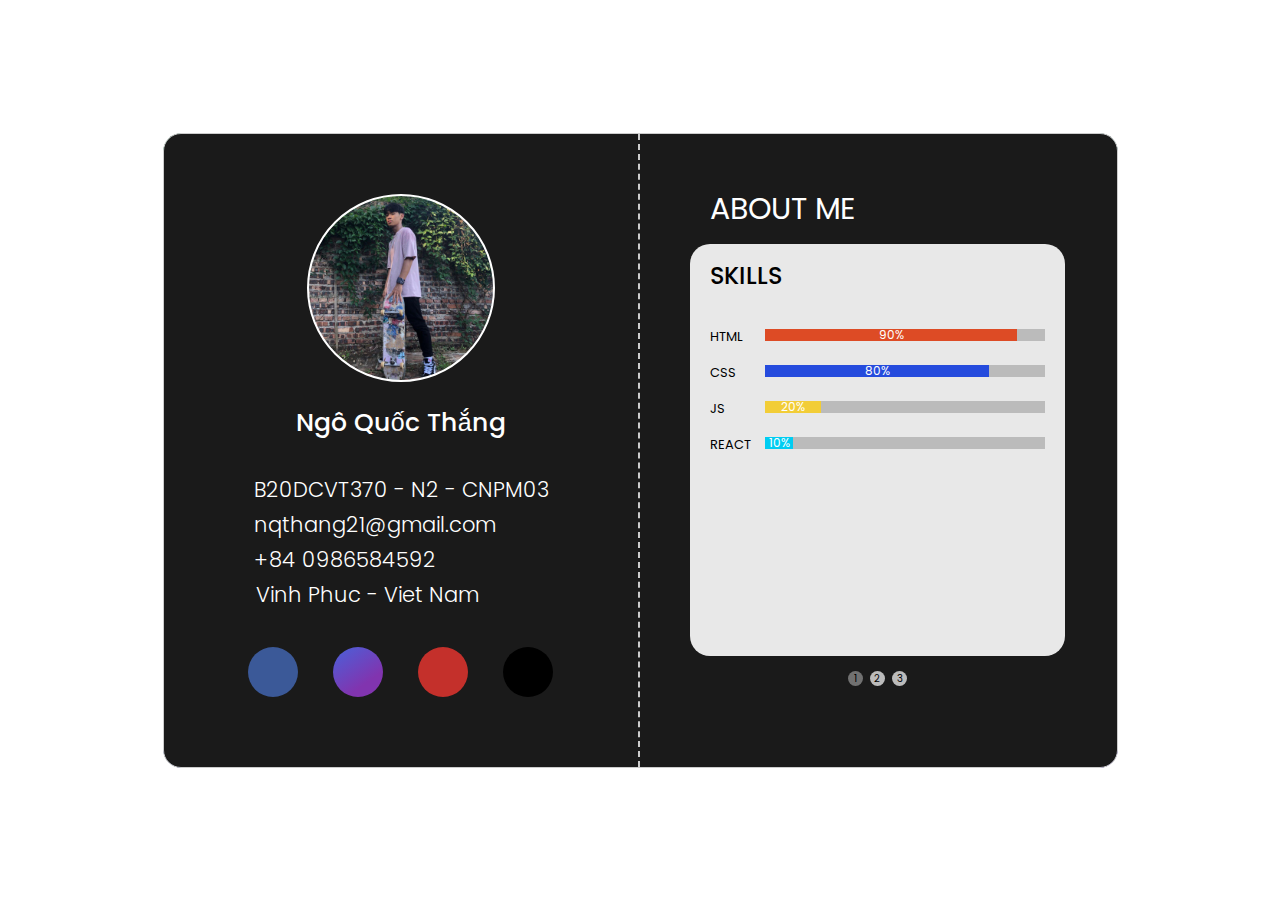
<file: NgoQuocThang/index.html>
<!DOCTYPE html>
<html lang="en">
<head>
    <meta charset="UTF-8">
    <meta http-equiv="X-UA-Compatible" content="IE=edge">
    <meta name="viewport" content="width=device-width, initial-scale=1.0">
    <link rel="stylesheet" href="https://cdnjs.cloudflare.com/ajax/libs/font-awesome/6.2.1/css/all.min.css" integrity="sha512-MV7K8+y+gLIBoVD59lQIYicR65iaqukzvf/nwasF0nqhPay5w/9lJmVM2hMDcnK1OnMGCdVK+iQrJ7lzPJQd1w==" crossorigin="anonymous" referrerpolicy="no-referrer" />
    <link rel="stylesheet" href="./assets/css/style.css">
    <title>Ngô Quốc Thắng - B20DCVT370</title>
</head>
<body>
    <div class="card">
        <div class="card-outside">
            <div class="card-wrapper">
                <div class="card-info">
                    <div class="card-avatar" style="background-image: url(./assets/img/avatar.jpg); ;"></div>
                    <div class="card-name">
                        Ngô Quốc Thắng
                    </div>
                </div>
                <ul class="card-contact__list">
                    <li class="card-contact__item">
                        <i class="card-contact__icon fa-solid fa-user"></i>
                        <span class="card-contact__info">B20DCVT370 - N2 - CNPM03</span>
                    </li>
                    <li class="card-contact__item">
                        <i class="card-contact__icon fa-solid fa-envelope"></i>
                        <span class="card-contact__info">nqthang21@gmail.com</span>
                    </li>
                    <li class="card-contact__item">
                        <i class="card-contact__icon fa-solid fa-phone"></i>
                        <span class="card-contact__info">+84 0986584592</span>
                    </li>
                    <li class="card-contact__item">
                        <i class="card-contact__icon fa-solid fa-location-dot mg-2px"></i>
                        <span class="card-contact__info">Vinh Phuc - Viet Nam</span>
                    </li>
                </ul>
                <ul class="card-contact__social-list">
                    <li class="card-contact__social-item">
                        <a href="https://www.facebook.com/profile.php?id=100050746072944" class="card-contact__social-link card-contact__social--facebook" target="_blank">
                            <i class="card-contact__social-icon fa-brands fa-facebook"></i>
                        </a>
                    </li>
                    <li class="card-contact__social-item">
                        <a href="https://www.instagram.com/_nqthang21_/" class="card-contact__social-link card-contact__social--insta" target="_blank">
                            <i class="card-contact__social-icon fa-brands fa-instagram"></i>
                        </a>
                    </li>
                    <li class="card-contact__social-item">
                        <a href="https://www.youtube.com/channel/UC26hiVnRTCIsfveSZ3BCEJg" class="card-contact__social-link card-contact__social--youtube" target="_blank">
                            <i class="card-contact__social-icon fa-brands fa-youtube"></i>
                        </a>
                    </li>
                    <li class="card-contact__social-item">
                        <a href="https://github.com/WinZCode" class="card-contact__social-link card-contact__social--github"
                        target="_blank">
                            <i class="card-contact__social-icon fa-brands fa-github"></i>
                        </a>
                    </li>
                </ul>
            </div>
            <div class="info-wrapper">
                <div class="info__header">
                    <p class="info__header-label">ABOUT ME</p>
                </div>
                <div class="info__body">
                    <div class="info__slide">
                        <span class="info__slide-title">SKILLS</span>
                        <div class="info__slide-body">
                            <ul class="info__slide-list">
                                <li class="info__slide-item">
                                    <span class="info__slide-item-name">HTML</span>
                                    <div class="info__slide-item-skill ">
                                        <div class="info__slide-item-percent info__slide-item--html">90%</div>
                                    </div>
                                </li>
                                <li class="info__slide-item">
                                    <span class="info__slide-item-name">CSS</span>
                                    <div class="info__slide-item-skill ">
                                        <div class="info__slide-item-percent info__slide-item--css">80%</div>
                                    </div>
                                </li>
                                <li class="info__slide-item ">
                                    <span class="info__slide-item-name ">JS</span>
                                    <div class="info__slide-item-skill ">
                                        <div class="info__slide-item-percent info__slide-item--js">20%</div>
                                    </div>
                                </li>
                                <li class="info__slide-item ">
                                    <span class="info__slide-item-name ">REACT</span>
                                    <div class="info__slide-item-skill ">
                                        <div class="info__slide-item-percent info__slide-item--react">10%</div>
                                    </div>
                                </li>
                            </ul>
                        </div>
                    </div>
                    <div class="info__slide">
                        <span class="info__slide-title">HOBBIES</span>
                        <div class="info__slide-body">
                            <span class="info__slide-hobby-item--desc">When all the homeworks are done, I have a lot of things to do in my free time but here are the things that I like the most:</span>
                            <ul class="info__slide-hobby-list">
                                <li class="info__slide-hobby-item">
                                    Read book
                                    <i class="fa-solid fa-book"></i>
                                </li>
                                <li class="info__slide-hobby-item">
                                    Code
                                    <i class="fa-solid fa-code"></i>
                                </li>
                                <li class="info__slide-hobby-item">
                                    Watch Movie
                                    <i class="fa-solid fa-film"></i>
                                </li>
                                <li class="info__slide-hobby-item">
                                    Listen to music
                                    <i class="fa-solid fa-music"></i>
                                </li>
                                <li class="info__slide-hobby-item">
                                    Play Videogames
                                    <i class="fa-solid fa-gamepad"></i>
                                </li>
                                <li class="info__slide-hobby-item">
                                    Cooking
                                    <i class="fa-solid fa-kitchen-set"></i>
                                </li>
                            </ul>
                            <span class="info__slide-hobby-item--desc">Especially experience and learn new things.</span>
                        </div>
                    </div>
                    <div class="info__slide">
                        <span class="info__slide-title">DREAMS</span>
                        <div class="info__slide-body">
                            <span class="info__slide-hobby-item--desc">I also chase a lot of dreams <br> (especially when I sleep)</span>
                            <p class="info__slide-hobby-item--desc info__slide-hobby-item--desc-bottom">In the far future, my dream is that one day I will become a senior web deverloper, earn money and enjoy life.</p>
                        </div>
                    </div>
                </div>
                <div class="info__pagination">
                    <div style="text-align:center">
                        <span class="info__pagination--dot" onclick="currentSlide(1)">1</span>
                        <span class="info__pagination--dot" onclick="currentSlide(2)">2</span>
                        <span class="info__pagination--dot" onclick="currentSlide(3)">3</span>
                    </div>
                </div>
            </div>
        </div>
    </div>

    <script src="./assets/js/app.js">
    </script>
</body>
</html>
</file>
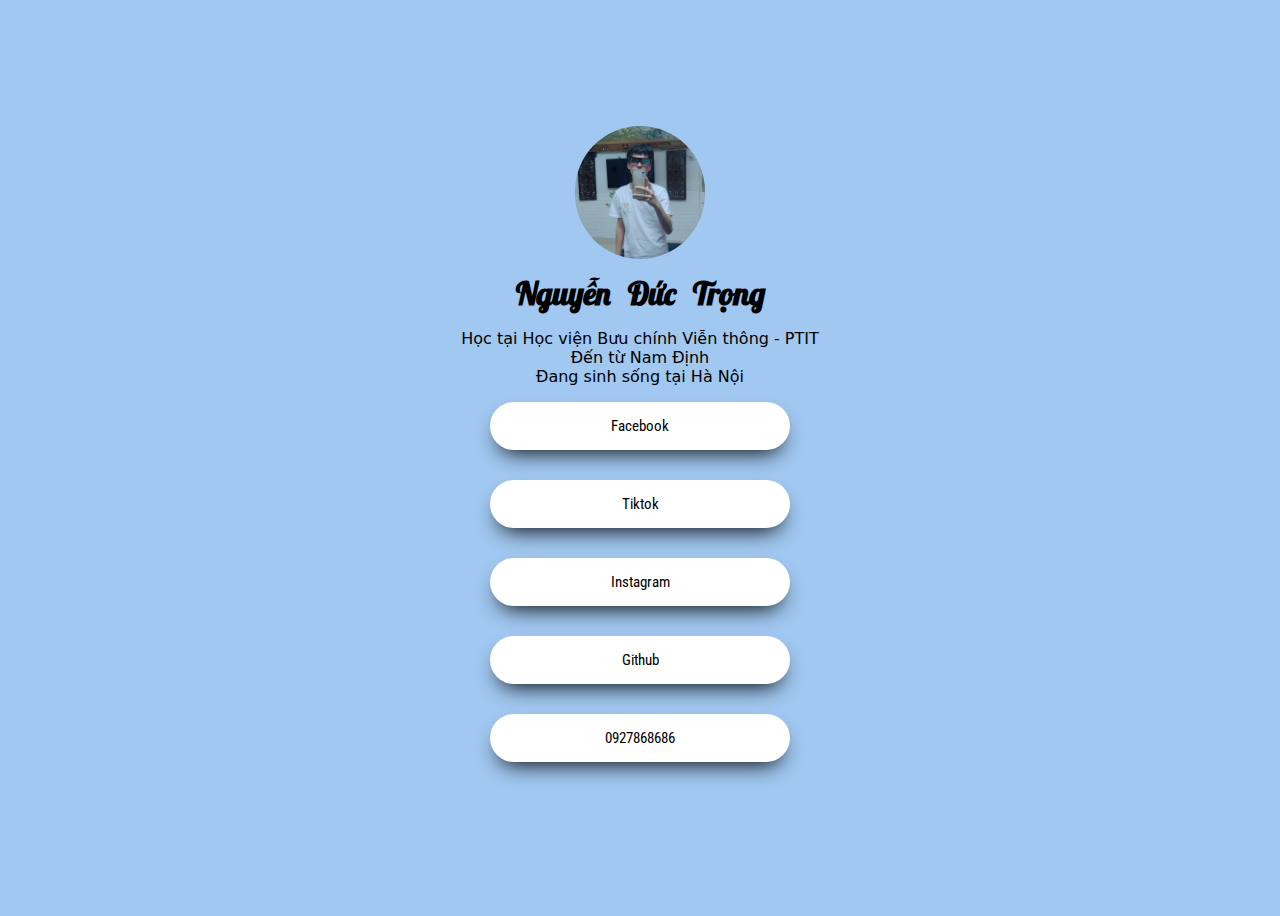
<file: Trong-profile/index.html>
<!DOCTYPE html>
<html>
<head>
<title>Profile</title>
<link rel="stylesheet" href="./assets/css/style.css">
<link href="https://fonts.googleapis.com/css2?family=Roboto+Condensed:wght@700&family=Lobster&family=Roboto&display=swap" rel="stylesheet">
<link rel="stylesheet" href="https://cdnjs.cloudflare.com/ajax/libs/font-awesome/6.2.1/css/all.min.css" integrity="sha512-MV7K8+y+gLIBoVD59lQIYicR65iaqukzvf/nwasF0nqhPay5w/9lJmVM2hMDcnK1OnMGCdVK+iQrJ7lzPJQd1w==" crossorigin="anonymous" referrerpolicy="no-referrer" />
</head>
<body>
<center>
    <img class="avatar" src ="./assets/img/anh2.jpg" width="130" >
    <h1 class="avatar1"> Nguyễn Đức Trọng </h1>
    <p> Học tại Học viện Bưu chính Viễn thông - PTIT <br> Đến từ Nam Định <br> Đang sinh sống tại Hà Nội </p>
    <ul class="list">
        <li class="item">
            <a class="link" href="https://www.facebook.com/profile.php?id=100038130528516" target="_blank">
                <i class="fa-brands fa-facebook"></i>
                Facebook
            </a>
        </li> <br>
        <li class="item">
            <a class="link" href="https://www.tiktok.com/vi-VN" target="_blank">
                <i class="fa-brands fa-tiktok"></i>
                Tiktok
            </a>
        </li> <br>
        <li class="item">
            <a class="link" href="https://www.instagram.com/d_t_2_5_1_1/" target="_blank">
                <i class="fa-brands fa-instagram"></i>
                Instagram
            </a>
        </li> <br>
        <li class="item">
            <a class="link" href="https://l.facebook.com/l.php?u=https%3A%2F%2Fgithub.com%2FNDT2511%3Ffbclid%3DIwAR3JpChKcibBrs3SjVSQV6USzcUg2-6zNdnvdlqUUwks5A5nhbqTtW0AEjs&h=AT2rfKV4y4B5ft-YO730Gp11RDs0ARwn_a_m4H1sBdxSriVLHbKihNQkkDp1Z-iNnJcfqXmlhIzXuk0nopX143GmkkxqFEtRxO1JM5bGYpVu0z0IHQ27wmOhV0ClpfbBJzmQdA" target="_blank">
                <i class="fa-brands fa-github"></i>
                Github
            </a>
        </li> <br>
        <li class="item">
            <a href="" class="link">
                <i class="fa-solid fa-phone"></i>
                0927868686
            </a>
        </li>
    </ul>
</center>
</body>
</html>
</file>
<file: NgoQuocThang/assets/css/style.css>
@import url('https://fonts.googleapis.com/css2?family=Poppins:wght@300;400;500;700&display=swap');

*{
    margin: 0;
    padding: 0;
    box-sizing: border-box;
    font-family: 'Poppins', sans-serif;
}
body{
    display: flex;
    justify-content: center;
    align-items: center;
    height: 100vh;
    background-image: url(https://preview.redd.it/h70v389765261.png?width=640&crop=smart&auto=webp&s=ebe78d925d8d869b52a8ca63b417c14b64daf9f0);
}


html{
    font-size: 62.5%;
    line-height: 1.6rem;
}
:root{
    --card-height: 635px;
    --card-width: 955px;
    --white-color:#fff;
    --border-color: linear-gradient(163deg, #00ff75 0%, #3700ff 100%);
    --button:50px;
}

.card {
    width: var(--card-width);
    height: var(--card-height);
    background-image: var(--border-color);
    border-radius: 20px;
    transition: all .3s;
}

.card-outside {
    width: var(--card-width);
    height: var(--card-height);
    background-color: #1a1a1a;
    border: 1px solid  #ccc;
    border-radius:18px;
    transition: all .2s;
    display: flex;
}

.card-outside:hover {
    transform: scale(0.99);
    border-radius: 20px;
}

.card:hover {
    box-shadow: 0px 0px 30px 1px rgba(0, 255, 117, 0.30);
}

.card-wrapper{
    padding: 60px 50px;
    height: 100%;
    width: 50%;
    border-right: 2px dashed #ccc;
}

.card-info{
    display: flex;
    flex-direction: column;
    justify-content: center;
    align-items: center;
}

.card-avatar{
    --square:188px;
    background-image: no-repeat;
    background-size: contain;
    background-position: center;
    height:var(--square);
    width: var(--square);
    border-radius: 50%;
    border: 2px solid var(--white-color);
}

.card-name{
    margin-top: 20px;
    font-size: 2.5rem;
    line-height: 4.2rem;
    color: var(--white-color);
    font-weight: 500;
}

.card-contact__list{
    list-style: none;
    padding: 38px 0 25px 0;
}

.card-contact__item{
    margin-bottom: 15px;
}

.card-contact__icon{
    font-size: 2rem;
    color: var(--white-color);
    padding: 0 20px;
}

.card-contact__info{
    font-size: 2.1rem;
    color: var(--white-color);
    font-weight: 300;
}

.card-contact__social-list{
    list-style: none;
    padding-left: 0;
    display: flex;
    justify-content: space-evenly;
}


.card-contact__social-link{
    text-decoration: none;
    height: var(--button);
    width: var(--button);
    background-color: var(--white-color);
    display: flex;
    justify-content: center;
    align-items: center;
    border-radius: 50%;
}

.card-contact__social-list:hover :not(:hover){
    opacity: 0.6;
}

.card-contact__social-link:hover{
    scale: 1.1;
}

.card-contact__social-icon{
    position: relative;
    font-size: 2.5rem;
    color: var(--white-color);
}

/* MODIFIER */

.card-contact__social--facebook{
    background-color: #3b5998;
}

.card-contact__social--insta{
    background:linear-gradient(145deg, #515bd4 10% , #8134af 70%);
}

.card-contact__social--youtube{
    background-color: #c4302b;
}

.card-contact__social--github{
    background-color: #000;
}

.mg-2px{
    margin-left: 2px;
}


/* INFO */
.info-wrapper{
    padding: 60px 50px;
}

.info__header-label{
    font-size: 3rem;
    line-height: 3rem;
    color: var(--white-color);
    padding-left: 20px;
}

.info__body{
    width: 375px;
    height: 412px;
    margin-top: 20px;
    background-color: #e8e8e8;
    border-radius: 20px;
}

.info__pagination {
    margin-top: 15px;
    display: flex;
    justify-content: space-evenly;
}

.info__pagination--dot {
    border: none;
    cursor: pointer;
    height: 15px;
    width: 15px;
    margin: 0 2px;
    background-color: #bbb;
    border-radius: 50%;
    display: inline-block;
    transition: background-color 0.6s ease;
}

.active, .info__pagination--dot:hover {
    background-color: #717171;
}

.info__slide{
    padding: 24px 20px;
}

.info__slide-title{
    font-size: 2.4rem;
    font-weight: 500;
}

.info__slide-body{
    padding-top: 20px;
}

/* SLIDE 1 */
.info__slide-list{
    list-style: none;
    padding-left: 0;
}

.info__slide-item{
    padding-top: 20px;
    display: flex;
    justify-content: space-between;
}

.info__slide-item-name{
    font-size: 1.3rem;
    display: flex;
    align-items: center;
}

.info__slide-item-skill{
    height: 12px;
    width: 280px;
    background-color: #bbb;
    text-align: center;
}

.info__slide-item-percent{
    height: 100%;
    font-size: 1.2rem;
    background-color:#2e2b2b;
    color: var(--white-color);
    display: flex;
    align-items: center;
    justify-content: center;
}

/* info modifier slide 1*/

.info__slide-item--html{
    background-color: #dd4b25;
    width: 90%;
}

.info__slide-item--css{
    background-color: #254bdd;
    width: 80%;
}

.info__slide-item--js{
    background-color: #f2cd37;
    width: 20%;
}

.info__slide-item--react{
    background-color: #00cdf2;
    width: 10%;
}

/* SLIDE 2 */
.info__slide-hobby-list{
    padding: 10px 0px 20px 30px;
}

.info__slide-hobby-item--desc{
    font-size: 1.8rem;
    line-height: 1.8rem;
    padding-left: 0;
}

.info__slide-hobby-item--desc-bottom{
    padding-top: 10px;
}

.info__slide-hobby-item{
    font-size: 1.6rem;
    padding-top: 10px;
}
</file>
<file: Trong-profile/assets/css/style.css>
.avatar {
    border-radius: 100px;
}
body{
        background-color: #a1c8f1;
        display: flex;
        justify-content: center;
        align-items: center;
        height: 100vh;
}
.avatar1
{
    font-family: "Lobster", cursive;
    margin: 10px 0 8px 0;
    word-spacing: 10px;
}
p {
    font-family: system-ui;
    width: 450px;
}

.link {
    display: inline-block;
    text-decoration: none;
    color: black;
}
.list{
    list-style: none;
    padding-left: 0;
}

.link {
    margin-bottom: 12px;
    background-color: white;
    border: 0;
    width: 300px;
    padding: 15px 0 15px 0;
    border-radius: 100px;
    font-family: "Roboto Condensed", cursive;
    font-size: 15px;
    transition-duration: 0.3s;
    transition-property: color, background-color;
    -webkit-box-shadow: 0px 11px 22px -9px #000000;
    box-shadow: 0px 11px 22px -9px #000000;
    cursor: pointer;
    display: inline-block;
    text-decoration: none;
    color: black;
}

.link:hover {
    color: white;
    background-color: black;
}
</file>
